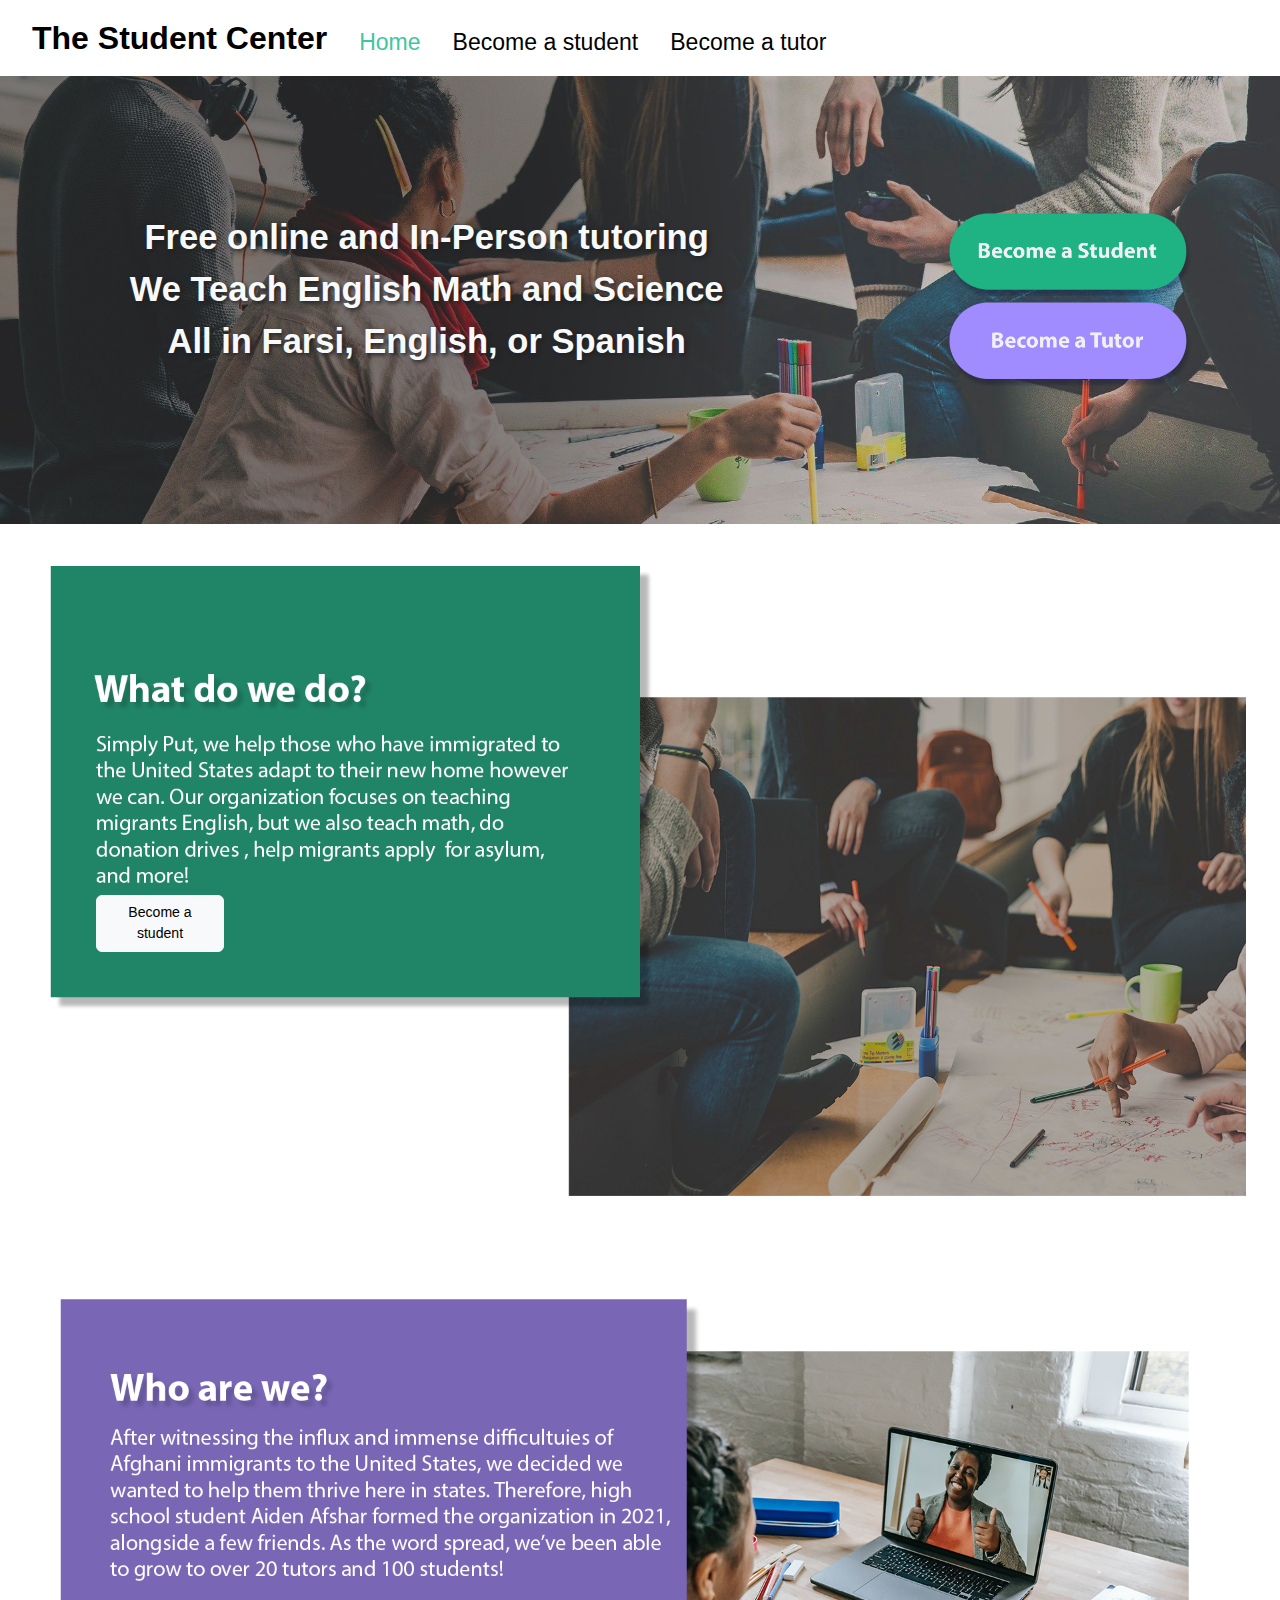
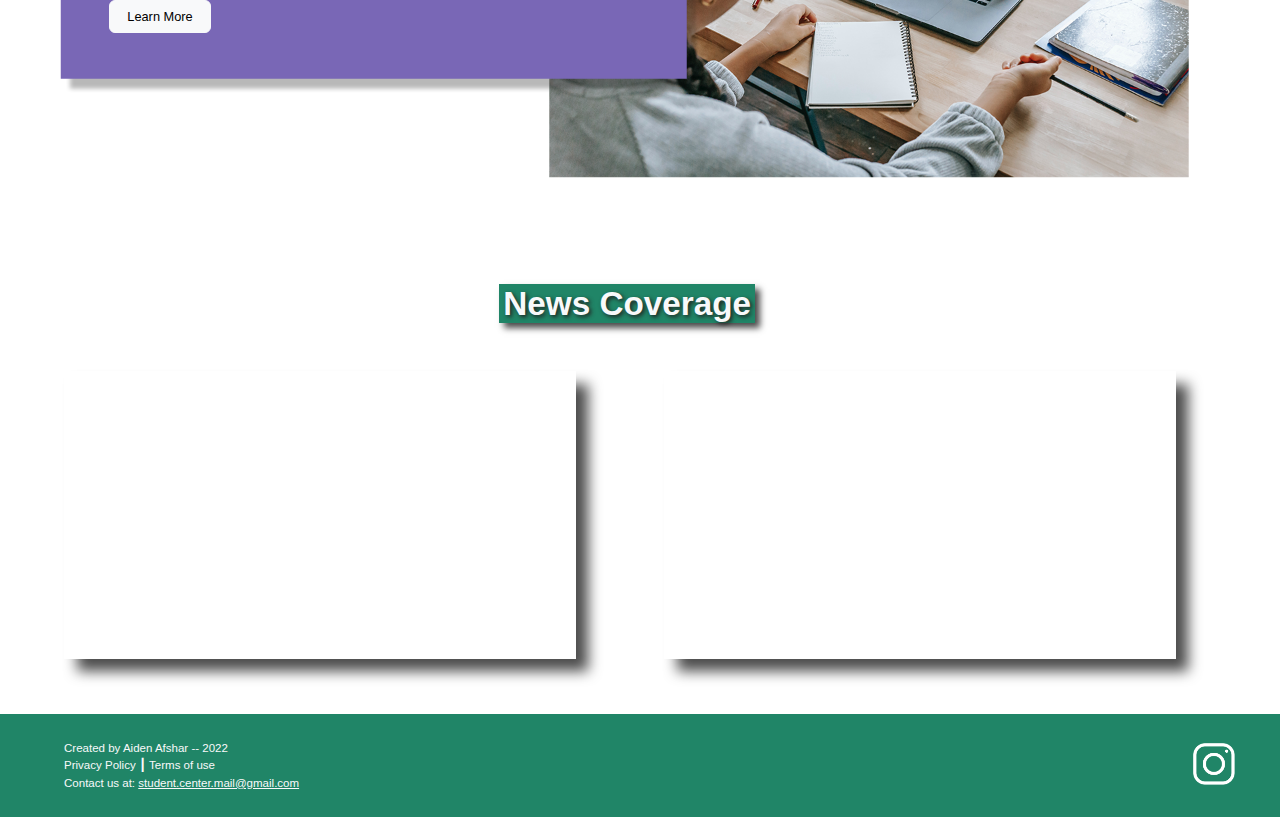
<file: index.html>
<!DOCTYPE html>
<html lang = "en-us">
    <head>
        <title>The Student Center</title>
        <meta charset = "UTF-8"/>
        <meta name= "viewport" content = "width=device-width, initial-scale=1"/>
        <meta name = "description" content = "The Student Center is a non-profit organization providing educational oppurtunities for those in need!"/>
        <meta name = "viewport" content = "width = device-width, initial-scale = 1.0"/>
        <!-- Latest compiled and minified CSS -->
        <link href = "https://cdn.jsdelivr.net/npm/bootstrap@5.2.0/dist/css/bootstrap.min.css" rel="stylesheet">
        <!-- Latest compiled JavaScript -->
        <script src = "https://cdn.jsdelivr.net/npm/bootstrap@5.2.0/dist/js/bootstrap.bundle.min.js"></script>
        <link rel = "icon" type = "image/jpeg" href = "../images/signup.png"/>
        <!-- Font import -->
        <link href = "http://fonts.cdnfonts.com/css/myriad-pro" rel="stylesheet">
        <link href = "stylesheet.css" rel = "stylesheet">
    </head>
    <body>
        <nav class = "navbar">
            <ul class = "nav align-item-center">
                <li class = "align-self-center">
                    <a class = "navbar-brand">The Student Center</a>
                </li>
                <li class = "active nav-item"> 
                    <a class = "align-text-center active nav-link">Home</a>
                </li>
                <li class = "nav-item">
                    <a class = "nav-link" target = "_blank" href = "https://forms.gle/mkAbVGcKYubwMsYH7">Become a student</a>
                </li>
                <li class = "nav-item">
                    <a class = "nav-link" target="_blank" href = "https://forms.gle/LpRzzMBNu6HPhcLz7">Become a tutor</a>
                </li>
                <li class = "nav-item">
                    <!--<a class = "nav-link" href = "pages/aboutUs.html">About us</a>-->
                </li>
            </ul>
        </nav>

        <div id = "Description" class = "container-fluid">
            <div id = "DescriptionGrid" class = "row">
                <div class = "col-lg-8 col-12 align-self-center justify-content-center">
                    <p id = "DescriptionText" class = "text-light">Free online and In-Person tutoring<br/>We Teach 
                    English Math and Science<br/>All in Farsi, English, or Spanish</p>
                </div>
                <div class = "pt-lg-5 col-lg-4 col-12">
                    <div class = "col"> 
                        <a href = "https://forms.gle/7y2mSPM8TWYSQyod7" target = "_blank">
                            <img class = "signUpButton" id = "studentButton" class = "img-fluid" alt = "sign up to be a student button" src = "images/becomestudent.png">
                        </a>
                        <a href = "https://forms.gle/7y2mSPM8TWYSQyod7" target = "_blank">
                            <img class = "signUpButton" id = "tutorButton" class = "img-fluid" alt = "sign up to be a tutor button" src = "images/becometutor.png">
                        </a>
                    </div>
                </div>
            </div>
        </div>

        <!-- Text is in image here (and on other page) because of alignment issues -->
        <img class = "img-fluid" src = "images/whatwedo.png">
        <a id = "becomeStudent" target = "_blank" href="https://forms.gle/7y2mSPM8TWYSQyod7" class="btn btn-light" role="button">Become a student</a>
        <img id = "whoWeAre" class = "img-fluid" src = "images/us.png">
        <a id = "learnMoreAboutUs" href="https://forms.gle/LpRzzMBNu6HPhcLz7" class="btn btn-light" role="button">Learn More</a> <!--Change this to the about us page-->
        <h1 id = "newsHeader" class = "text-light headerText">News Coverage</h1>
        <!-- Needed to put the css on the container instead of the embed itself because css directly modifying the embed didn't work, there are also some sizing issues with the embeds I couldn't get around because of lack of documentation-->
        <div class = "container-fluid">
            <div class = "row mb-lg-5 mt-lg-5">
                <div class = "col-lg-6 col-md-6 col-12">
                    <div id = "NBCVideo" class = "container-fluid newsVideo">
                        <!-- I would use a separate javascript file but I don't know how this works (no documentation) so I just copied what nbc put for embeds -->
                        <script type="text/javascript" charset="UTF-8" src="https://www.nbcsandiego.com/portableplayer/?CID=1:13:2865390&videoID=2001484867826&origin=nbcsandiego.com&fullWidth=y"></script>
                    </div>
                </div>
                <div class = "col-lg-6 col-md-6 col-12">
                    <div class = "col-lg-6 col-md-6 col-12">
                        <div class = "container-fluid">
                            <iframe id = "audpop" class = "newsVideo" src="https://audpop.com/embed/teenager-teaches-english-to-refugees-142054" frameborder="0" allowfullscreen></iframe>
                        </div>
                    </div>
                </div>
            </div>
        </div>

        <div id = "footer" class = "container-fluid">
            <div class = "row">
                <div id = "terms" class = "col">
                    <p class = "text-light noLineBreak">Created by Aiden Afshar -- 2022</p><br/> <!-- Had to use noLineBreak + <br> for spacing consistency -->
                    <a class = "text-light termsLink" href = "#">Privacy Policy</a>
                    <p class = "text-light noLineBreak">┃</p>
                    <a class = "text-light termsLink" href = "#">Terms of use</a><br/> <!-- Had to use br here instead of not using "noLineBreak" class because it would otherwise push the email link to the next line -->
                    <p class = "text-light noLineBreak">Contact us at: </p>
                    <a class = "text-light" href = "mailto: student.center.mail@gmail.com">student.center.mail@gmail.com</a>
                </div>
                <div class = "col">
                    <a id = "instagramRef" target = "_blank" href = "#"><img id = "instagram" src = "images/instagram.png"></a>
                </div>
            </div>
        </div>
    </body>
</html>
</file>
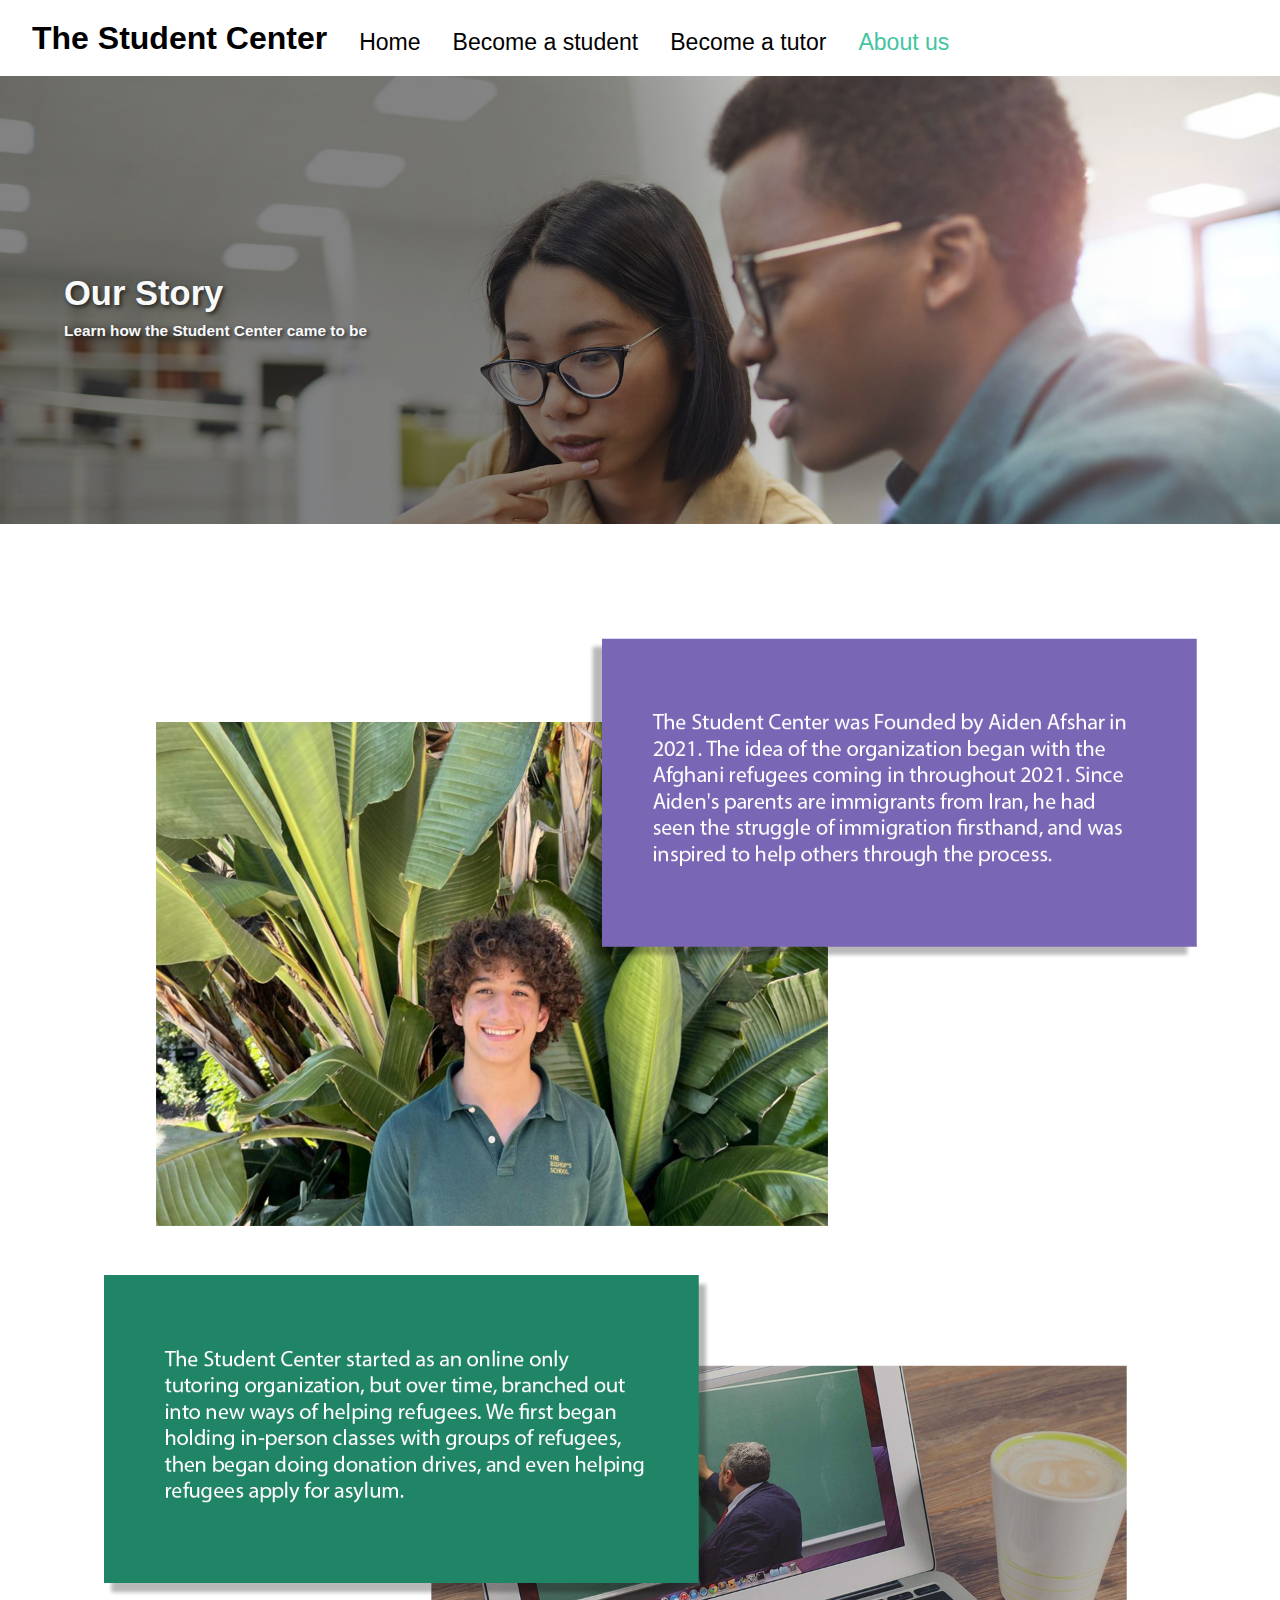
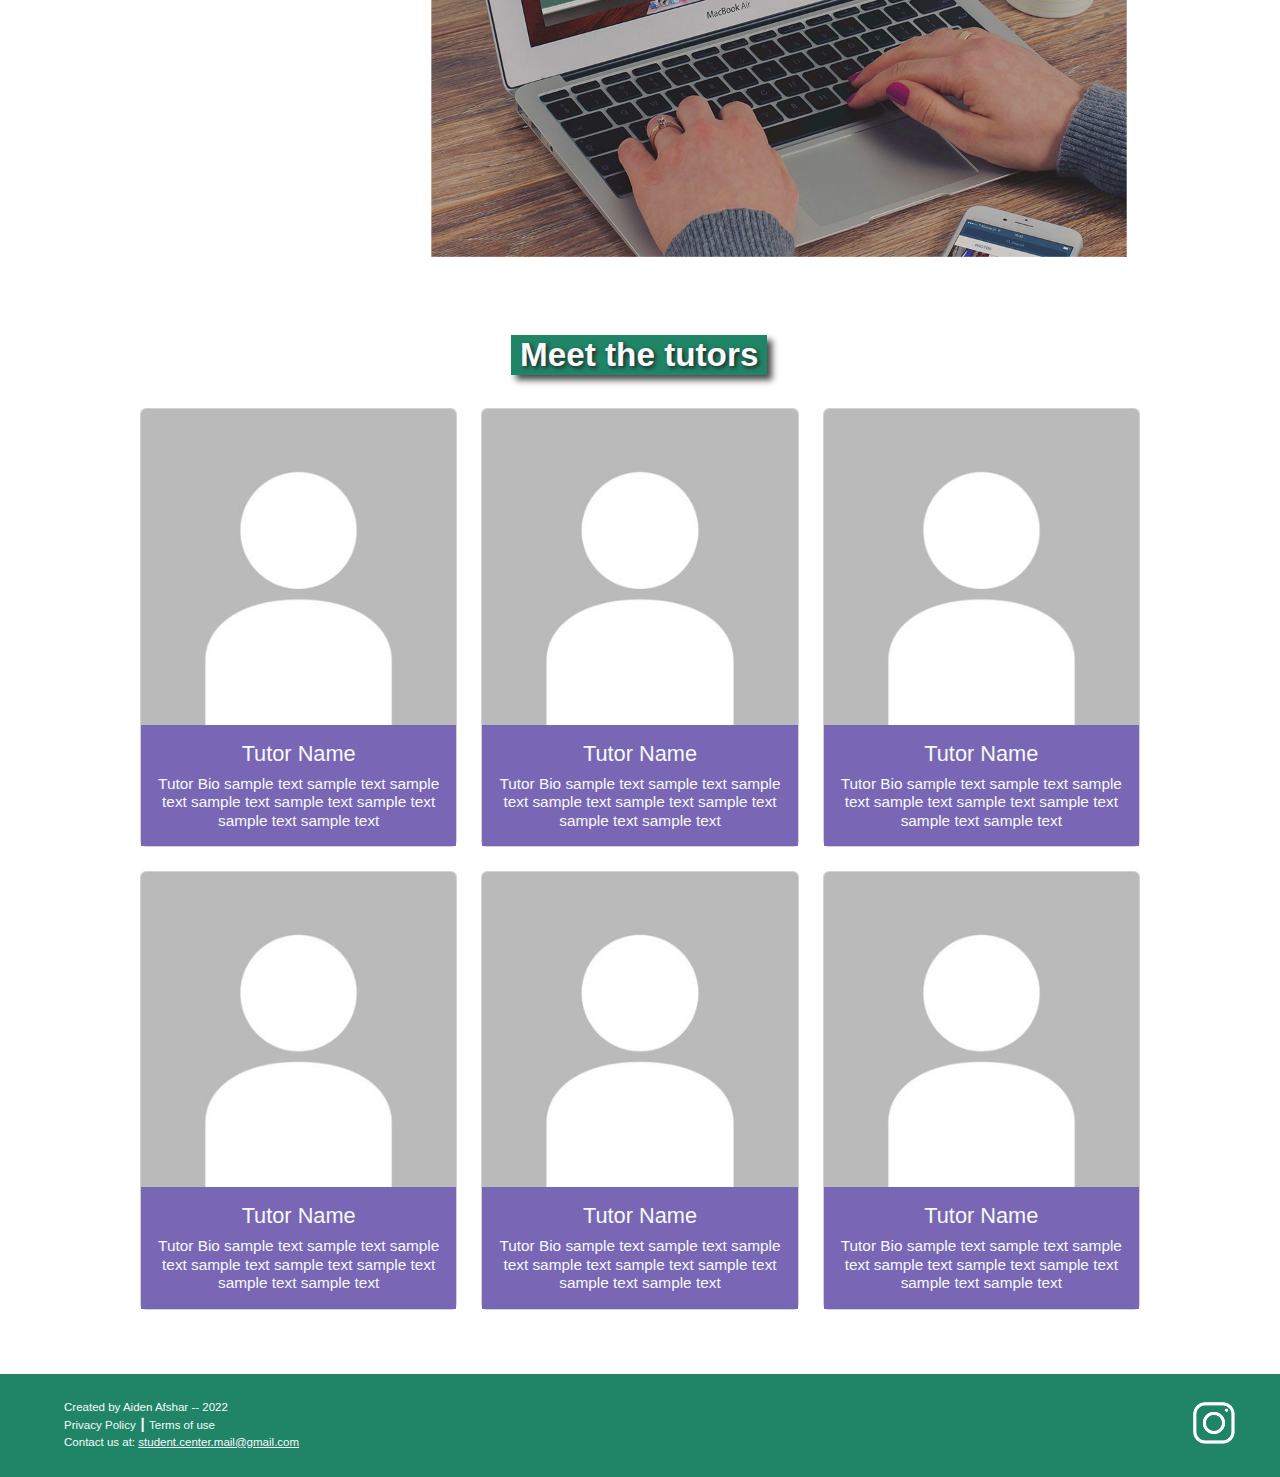
<file: pages/aboutUs.html>
<!DOCTYPE html>
<html lang = "en-us">
    <head>
        <title>The Student Center</title>
        <meta charset = "UTF-8"/>
        <meta name= "viewport" content = "width=device-width, initial-scale=1"/>
        <meta name = "description" content = "The Student Center is a non-profit organization providing educational oppurtunities for those in need!"/>
        <meta name = "viewport" content = "width = device-width, initial-scale = 1.0"/>
        <!-- Latest compiled and minified CSS -->
        <link href = "https://cdn.jsdelivr.net/npm/bootstrap@5.2.0/dist/css/bootstrap.min.css" rel="stylesheet">
        <!-- Latest compiled JavaScript -->
        <script src = "https://cdn.jsdelivr.net/npm/bootstrap@5.2.0/dist/js/bootstrap.bundle.min.js"></script>
        <link rel = "icon" type = "image/jpeg" href = "../images/signup.png"/>
        <!-- Font import -->
        <link href = "http://fonts.cdnfonts.com/css/myriad-pro" rel="stylesheet">
        <link href = "../stylesheet.css" rel = "stylesheet">
    </head>
    <body>
        <nav id = "navigation" class = "navbar">
            <ul class = "nav align-item-center">
                <li class = "align-self-center">
                    <a class = "navbar-brand">The Student Center</a>
                </li>
                <li class = "nav-item"> 
                    <a class = "align-text-center nav-link" href = "../index.html">Home</a>
                </li>
                <li class = "nav-item">
                    <a class = "nav-link" target = "_blank" href = "https://forms.gle/LpRzzMBNu6HPhcLz7">Become a student</a>
                </li>
                <li class = "nav-item">
                    <a class = "nav-link" target="_blank" href = "https://forms.gle/LpRzzMBNu6HPhcLz7">Become a tutor</a>
                </li>
                <li class = "active nav-item">
                    <a class = "active nav-link" >About us</a>
                </li>
            </ul>
        </nav>

        <div id = "story" class = "container-fluid">
            <p id = "storyDescriptionText" class = "text-light">Our Story</p></br>
            <p id = "subDescriptionText" class = "text-light">Learn how the Student Center came to be</p>
        </div>

        <img class = "img-fluid mt-md-5" src = "../images/founding.png">
        <img id = "historyGroup" class = "img-fluid" src = "../images/history.png">

        <div id = "profiles" class = "container-fluid pb-5">
            <h1 id = "tutorHeader" class = "text-light headerText">Meet the tutors</h1>
            <div class = "row">
                <div class = "col-6 col-md-4 pt-2 pb-3">
                    <div class="card w-auto">
                        <img class="card-img-top" src="../images/emptyProfile.jpg" alt="tutor">
                        <div class="card-body">
                            <h2 class="card-title text-light">Tutor Name</h2>
                            <h3 class="card-text text-light">Tutor Bio sample text sample text sample text sample text sample text sample text sample text sample text</h3>
                        </div>
                    </div>
                </div>
                <div class = "col-6 col-md-4 pt-2 pb-3">
                    <div class="card w-auto">
                        <img class="card-img-top" src="../images/emptyProfile.jpg" alt="tutor">
                        <div class="card-body">
                            <h2 class="card-title text-light">Tutor Name</h2>
                            <h3 class="card-text text-light">Tutor Bio sample text sample text sample text sample text sample text sample text sample text sample text</h3>
                        </div>
                    </div>
                </div>
                <div class = "col-6 col-md-4 pt-2 pb-3">
                    <div class="card w-auto">
                        <img class="card-img-top" src="../images/emptyProfile.jpg" alt="tutor">
                        <div class="card-body">
                            <h2 class="card-title text-light">Tutor Name</h2>
                            <h3 class="card-text text-light">Tutor Bio sample text sample text sample text sample text sample text sample text sample text sample text</h3>
                        </div>
                    </div>
                </div>
                <div class = "col-6 col-md-4 pt-2 pb-3">
                    <div class="card w-auto">
                        <img class="card-img-top" src="../images/emptyProfile.jpg" alt="tutor">
                        <div class="card-body">
                            <h2 class="card-title text-light">Tutor Name</h2>
                            <h3 class="card-text text-light">Tutor Bio sample text sample text sample text sample text sample text sample text sample text sample text</h3>
                        </div>
                    </div>
                </div><div class = "col-6 col-md-4 pt-2 pb-3">
                    <div class="card w-auto">
                        <img class="card-img-top" src="../images/emptyProfile.jpg" alt="tutor">
                        <div class="card-body">
                            <h2 class="card-title text-light">Tutor Name</h2>
                            <h3 class="card-text text-light">Tutor Bio sample text sample text sample text sample text sample text sample text sample text sample text</h3>
                        </div>
                    </div>
                </div><div class = "col-6 col-md-4 pt-2 pb-3">
                    <div class="card w-auto">
                        <img class="card-img-top" src="../images/emptyProfile.jpg" alt="tutor">
                        <div class="card-body">
                            <h2 class="card-title text-light">Tutor Name</h2>
                            <h3 class="card-text text-light">Tutor Bio sample text sample text sample text sample text sample text sample text sample text sample text</h3>
                        </div>
                    </div>
                </div>
            </div>
        </div>
        <div id = "footer" class = "container-fluid">
            <div class = "row">
                <div id = "terms" class = "col">
                    <p class = "text-light noLineBreak">Created by Aiden Afshar -- 2022</p>
                    <br/>
                    <a class = "text-light termsLink" href = "#">Privacy Policy</a>
                    <p class = "text-light noLineBreak">┃</p>
                    <a class = "text-light termsLink" href = "#">Terms of use</a>
                    <br/> <!-- Had to use br here instead of not using "noLineBreak" class because it would otherwise push the email link to the next line -->
                    <p class = "text-light noLineBreak">Contact us at: </p>
                    <a class = "text-light" href = "mailto: student.center.mail@gmail.com">student.center.mail@gmail.com</a>
                </div>
                <div class = "col">
                    <a id = "instagramRef" target = "_blank" href = "https://www.instagram.com/"><img id = "instagram" src = "../images/instagram.png"></a>
                </div>
            </div>
        </div>
    </body>
</html>
</file>
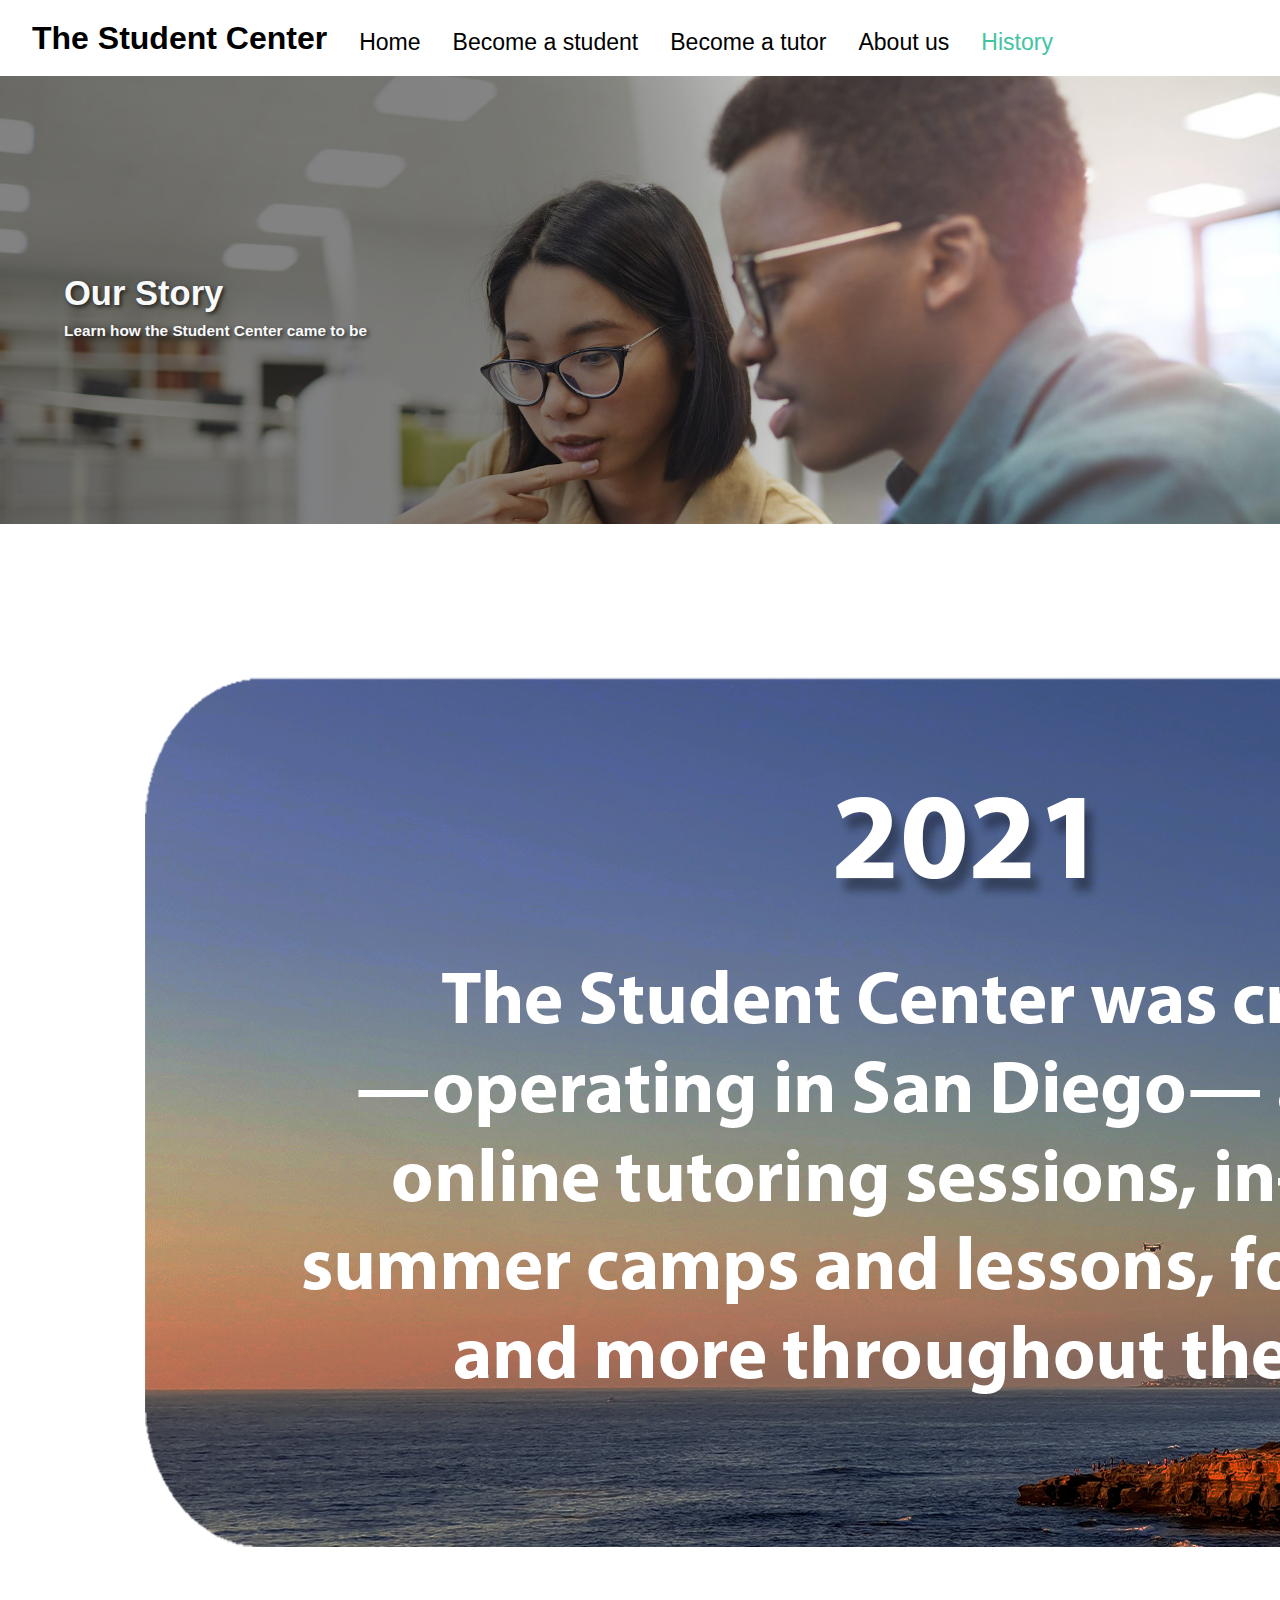
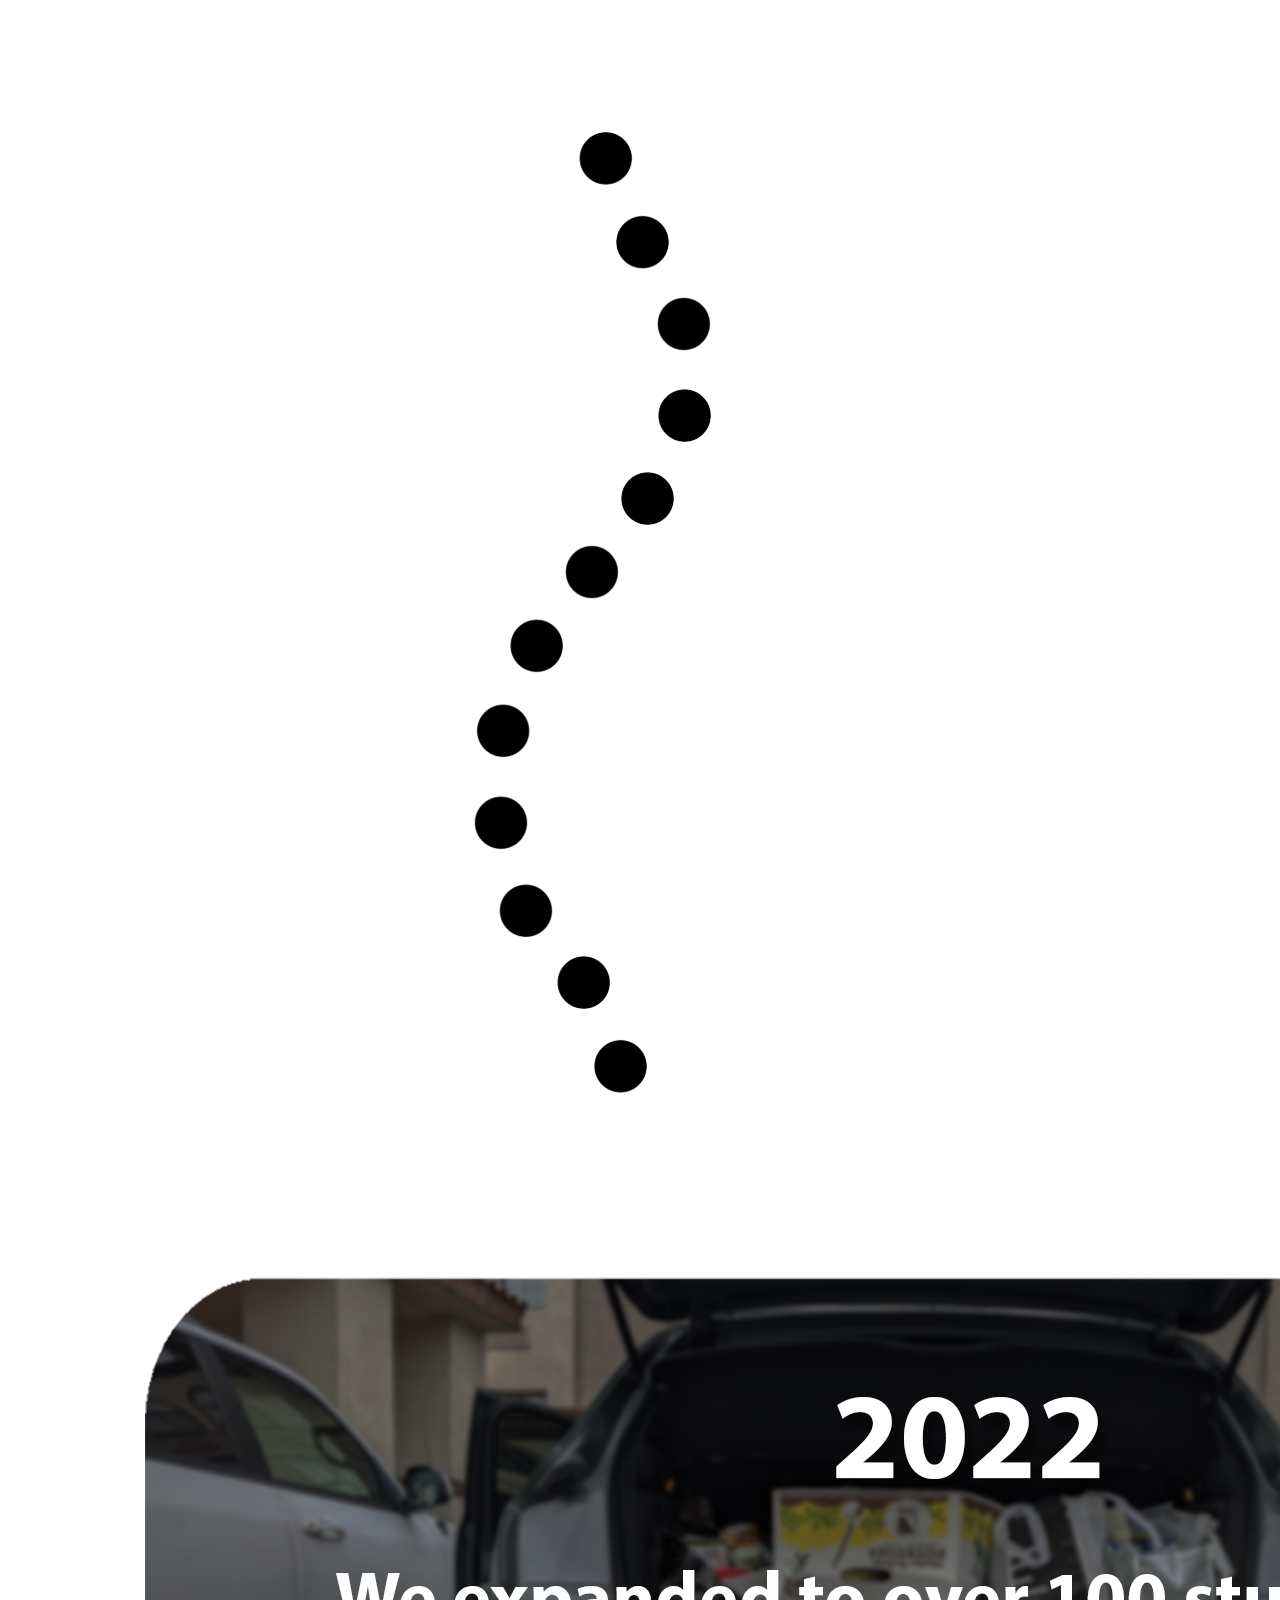
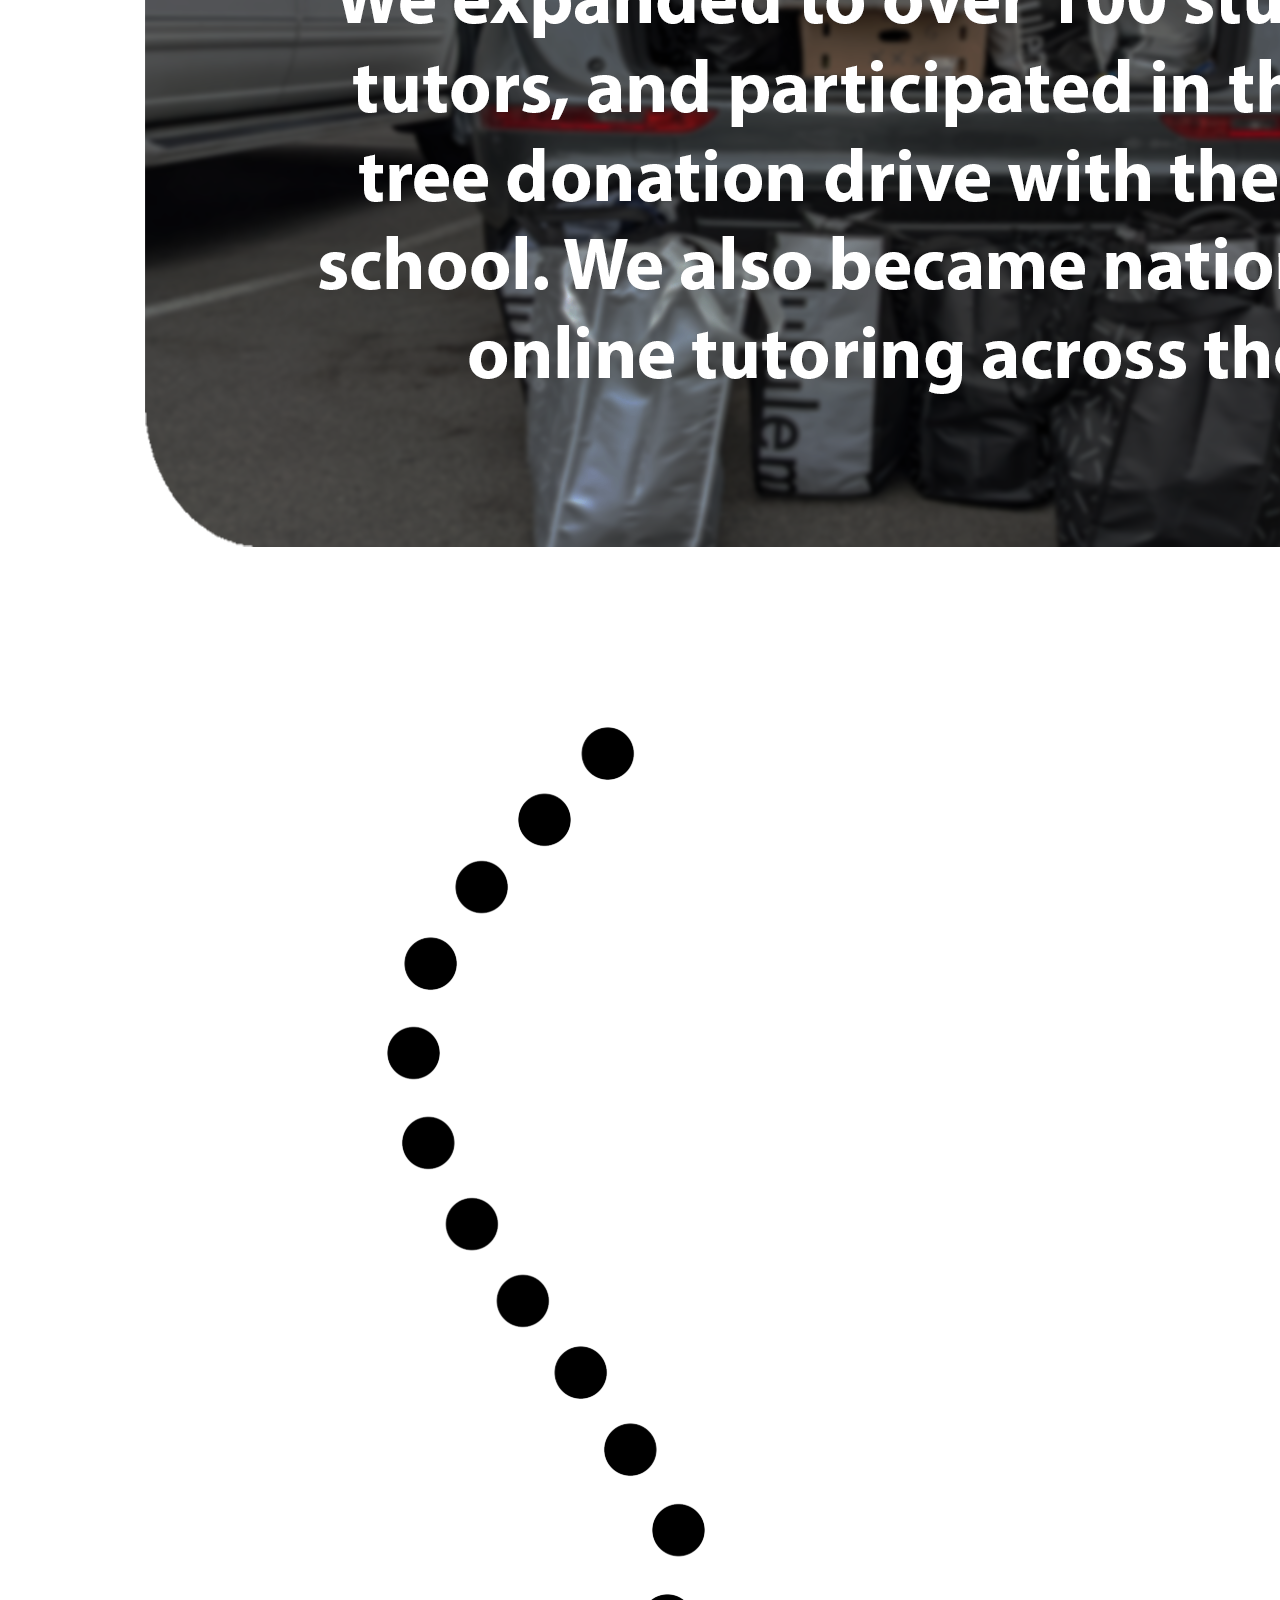
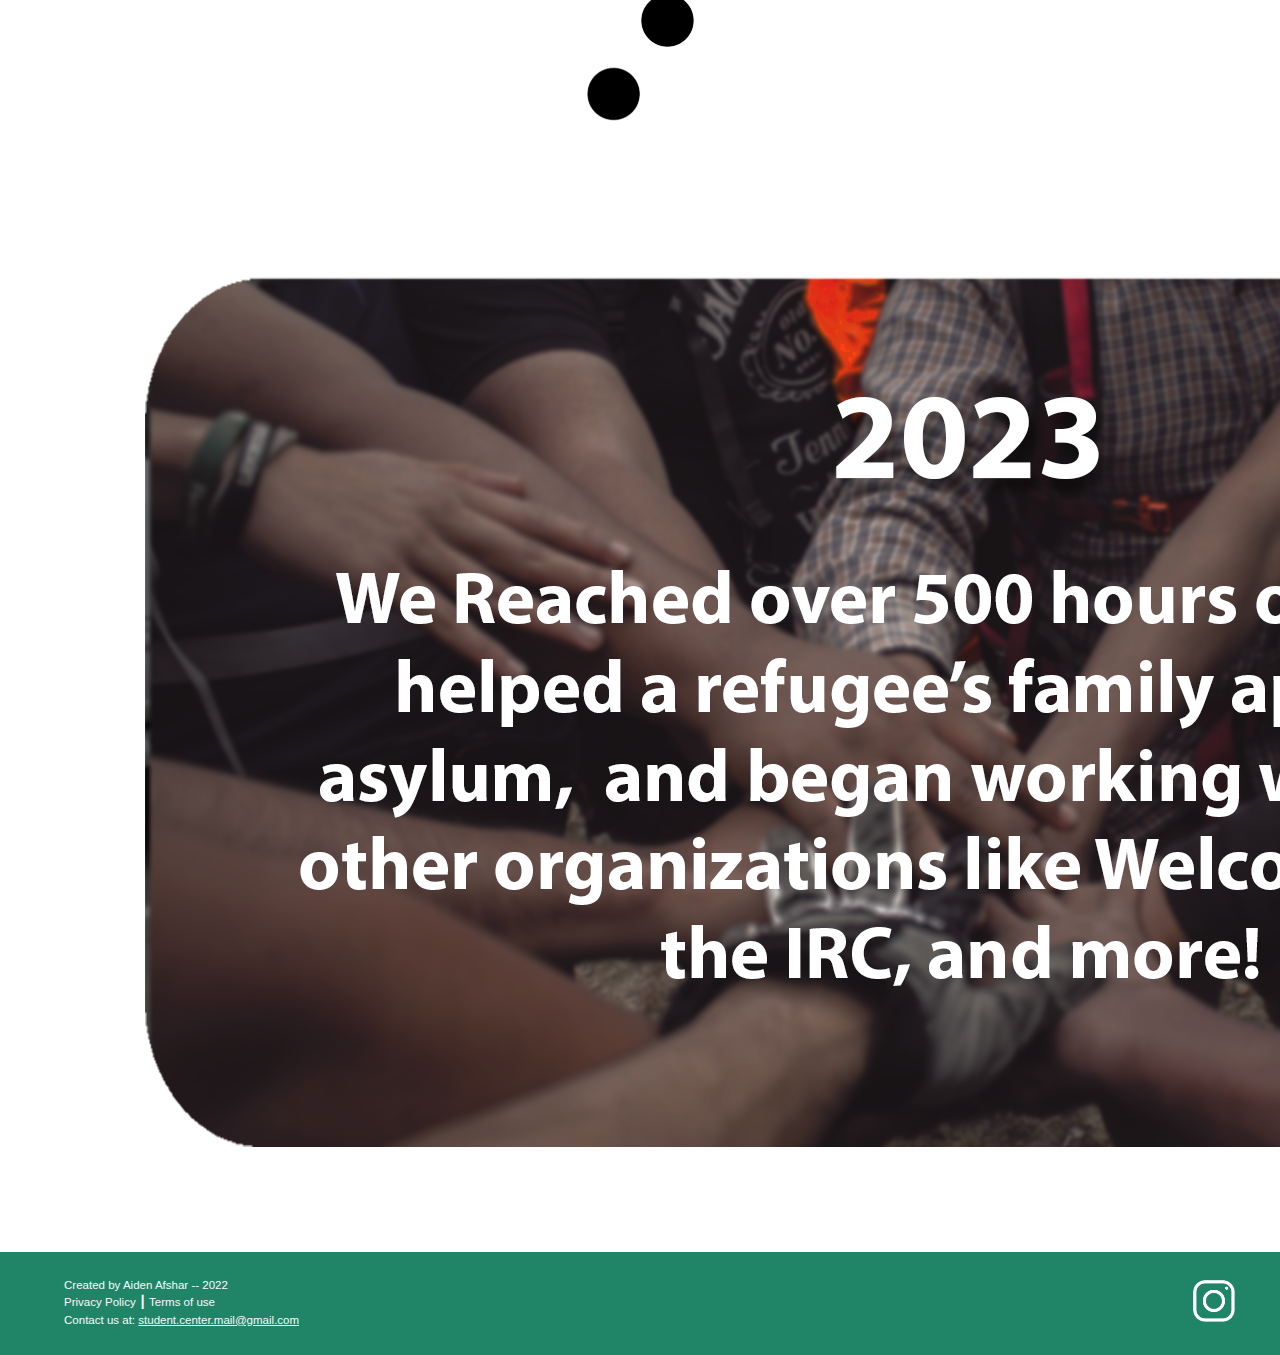
<file: pages/milestones.html>
<!DOCTYPE html>
<html lang = "en-us">
    <head>
        <title>The Student Center</title>
        <meta charset = "UTF-8"/>
        <meta name= "viewport" content = "width=device-width, initial-scale=1"/>
        <meta name = "description" content = "The Student Center is a non-profit organization providing educational oppurtunities for those in need!"/>
        <meta name = "viewport" content = "width = device-width, initial-scale = 1.0"/>
        <!-- Latest compiled and minified CSS -->
        <link href = "https://cdn.jsdelivr.net/npm/bootstrap@5.2.0/dist/css/bootstrap.min.css" rel="stylesheet">
        <!-- Latest compiled JavaScript -->
        <script src = "https://cdn.jsdelivr.net/npm/bootstrap@5.2.0/dist/js/bootstrap.bundle.min.js"></script>
        <link rel = "icon" type = "image/jpeg" href = "../images/signup.png"/>
        <!-- Font import -->
        <link href = "http://fonts.cdnfonts.com/css/myriad-pro" rel="stylesheet">
        <link href = "../stylesheet.css" rel = "stylesheet">
    </head>
    <body>
        <nav id = "navigation" class = "navbar">
            <ul class = "nav align-item-center">
                <li class = "align-self-center">
                    <a class = "navbar-brand">The Student Center</a>
                </li>
                <li class = "nav-item"> 
                    <a class = "align-text-center nav-link" href = "../index.html">Home</a>
                </li>
                <li class = "nav-item">
                    <a class = "nav-link" target = "_blank" href = "https://forms.gle/LpRzzMBNu6HPhcLz7">Become a student</a>
                </li>
                <li class = "nav-item">
                    <a class = "nav-link" target="_blank" href = "https://forms.gle/LpRzzMBNu6HPhcLz7">Become a tutor</a>
                </li>
                <li class = "nav-item">
                    <a class = "nav-link" href = "aboutUs.html">About us</a>
                </li>
                <li class = "active nav-item">
                    <a class = "active nav-link">History</a>
                </li>
            </ul>
        </nav>

        <div id = "story" class = "container-fluid">
            <p id = "storyDescriptionText" class = "text-light">Our Story</p></br>
            <p id = "subDescriptionText" class = "text-light">Learn how the Student Center came to be</p>
        </div>

        <img class = "mt-md-5 milestone negFiveMargin" src = "../images/2021.png"></br>
        <img class = "mt-md-5 path" src = "../images/dotted.png"></br>
        <img class = "mt-md-5 milestone negFiveMargin" src = "../images/2022.png"></br>
        <img class = "mt-md-5 path" src = "../images/dotted2.png"></br>
        <img class = "mt-md-5 milestone" src = "../images/2023.png">
        
        <div id = "footer" class = "container-fluid">
            <div class = "row">
                <div id = "terms" class = "col">
                    <p class = "text-light noLineBreak">Created by Aiden Afshar -- 2022</p>
                    <br/>
                    <a class = "text-light termsLink" href = "#">Privacy Policy</a>
                    <p class = "text-light noLineBreak">┃</p>
                    <a class = "text-light termsLink" href = "#">Terms of use</a>
                    <br/> <!-- Had to use br here instead of not using "noLineBreak" class because it would otherwise push the email link to the next line -->
                    <p class = "text-light noLineBreak">Contact us at: </p>
                    <a class = "text-light" href = "mailto: student.center.mail@gmail.com">student.center.mail@gmail.com</a>
                </div>
                <div class = "col">
                    <a id = "instagramRef" target = "_blank" href = "https://www.instagram.com/"><img id = "instagram" src = "../images/instagram.png"></a>
                </div>
            </div>
        </div>
    </body>
</html>
</file>
<file: stylesheet.css>
/* ## Universal ## */

@import url('http://fonts.cdnfonts.com/css/myriad-pro');
body {
    text-align: center;
    font-family: 'Myriad Pro', sans-serif;}
h1 {
    font-weight: 600;
    text-shadow: 2px 2px 4px #202020;
}
h2 {
    font-weight: 300;
    font-size: 1.7vw;
}
h3{
    font-size: 1.2vw;
    font-weight: 300;
}
p {
    font-weight: 300;
}
a {
    font-weight: 300;
}

.navbar-brand {
    font-size: 2.5vw;
    font-weight: 550;
    margin-left: 2.5vw;
}
.nav-item {
    padding-top: 0.7vw
}
.nav-link {
    font-size: 1.8vw; 
    color: black
}
.active {
    color: #41c5a1;
}
.nav-tabs > .active > a {
  background-color: chartreuse;
}
.nav-item > a:hover {
  color: aqua;
}

.headerText {
    font-size: 2.6vw;
    font-weight: 600;
    box-shadow: 0.4vw 0.4vw 0.5vw #4b4b4b;
    width: 20vw;
    background-color: #208567;
}

#footer {
    background-color: #208567; 
    padding-top: 2vw; 
    padding-bottom: 2vw;
    font-size: 0.9vw; 
    text-align: left;
}
#terms {
    padding-left: 5vw;
}
.termsLink:link {
    text-decoration: none;
}
.termsLink:hover {
    text-decoration: underline;
}
.noLineBreak {
    display: inline;
}
/* why hitbox weird? (add a background color to demonstrate) */
#instagramRef {
    padding-left: 40vw;
    background-color: ;}
#instagram {
    width: 4vw;
}


/* ## Index ## */

#Description {
    height: 35vw;
    background-image: url("images/students.png");
    background-size: 100vw;
    background-repeat: no-repeat;
    background-attachment: fixed;
}
#DescriptionGrid {
    padding-top: 6.5vw;
}
#DescriptionText {
    font-weight: 600;
    font-size: 2.7vw;
    padding-top: 4vw;
    text-shadow: 2px 2px 4px #202020;
}

#studentButton {
    animation: studentFadeIn 2s;
    height: 7vw;
    background-image: url(images/studentSignupBackgroundHalf.png);
    background-size: 100%;
}
#studentButton:hover{
    background-image: url(images/studentSignupBackgroundFull.png);
    background-size: 100%;
}
#tutorButton {
    animation: tutorFadeIn 2s;
    height: 7vw;
    background-image: url(images/tutorSignupBackgroundHalf.png);
    background-size: 100%;
}
#tutorButton:hover{
    background-image: url(images/tutorSignupBackgroundFull.png);
    background-size: 100%;
}

/* would use bootstrap but bootstrap negative margin doesn't work */
#whatWeDo {
    background-image: url(images/whatwedo.png);
}
#becomeStudent {
    font-size: 1.1vw;
    width: 10vw;
    margin-top: -52vw;
    margin-right: 75vw;
    font-weight: 300;
}

#whoWeAre {
    margin-top: -5vw;
    margin-bottom: -5vw
}
#learnMoreAboutUs {
    font-size: 1vw;
    width: 8vw;
    margin-top: -40vw;
    margin-right: 75vw;
    font-weight: 300;
}

#newsHeader {
    margin-left: 39vw;
}
.newsVideo
 {
    width: 40vw;
    height: 22.5vw;
    box-shadow: 1vw 1vw 1vw #4b4b4b; 
}

/* ## About Us ## */

#story {
    text-align: left;
    padding-top: 11vw;
    padding-left: 5vw;
    height: 35vw;
    background-image: url("images/tutors.png");
    background-size: 100vw;
    background-repeat: no-repeat;
    background-attachment: fixed;
}
#storyDescriptionText {
    font-weight: 600;
    font-size: 2.7vw;
    padding-top: 4vw;
    text-shadow: 2px 2px 4px #202020;
}
#subDescriptionText {
    text-align: left;
    font-weight: 600;
    font-size: 1.2vw;
    margin-top: -40px;
    text-shadow: 2px 2px 4px #202020;

}

#historyGroup {
    margin-top: -6vw;
}

.scaleDown {
    width: 40vw;
}

#tutorHeader {
    margin-left: 29vw;
    margin-bottom: 2vw;
}

.card-body {
    background-color: #7967b6;
}
#profiles {
    width: 80vw;
}

/* ## Other ## */

@keyframes studentFadeIn {
    0% {
        opacity: 0%;
        margin-right: 6vw;
    }
    100% {
        opacity: 100%;
        margin-left: 0%;
    }
}
@keyframes tutorFadeIn {
    0% {
        opacity: 0%;
        margin-left: 6vw;
    }
    100% {
        opacity: 100%;
        margin-right: 0%;
    }
}

@media (max-width: 790px){
    /* ## Universal ## */
    .nav-link {
        font-size: 2vw; margin-left: -2.7vw;
    }
    .navbar-brand {
        font-size: 3vw;
    }

    /* ## Index ## */

    .signUpButton {
        scale: 125%;
    }
    #tutorButton {
        margin-left: 4.5vw
    }
    #studentButton {
        margin-right: 4.5vw
    }
    #DescriptionText {
        scale: 110%; margin-top: -3vw
    }

    #NBCVideo {
        margin-bottom: 10vw;
    }

    #audpop {
        margin-top: 8vw;
        height: 50vw;
    }

    .newsVideo {
        box-shadow: 0px 0px;
        width: 80vw;
        margin-top: 3w;
        margin-bottom: 2vw;
        height: 30vw;
    }

    @keyframes tutorFadeIn {
        0% {
        opacity: 0%;
        margin-left: 10vw;
        }
    100% {
        opacity: 100%;
        margin-right: 0%;
        }
    }
    @keyframes studentFadeIn {
        0% {
        opacity: 0%;
        margin-right: 10vw;
        }
    100% {
        opacity: 100%;
        margin-left: 0%;
        }
    }

    /* ## aboutUs ## */

    #becomeStudent {
        margin-right: 71vw;
        width: 14vw;
    }
    #learnMoreAboutUs {
        margin-right: 72vw;
        width: 11vw;
    }
}
</file>
